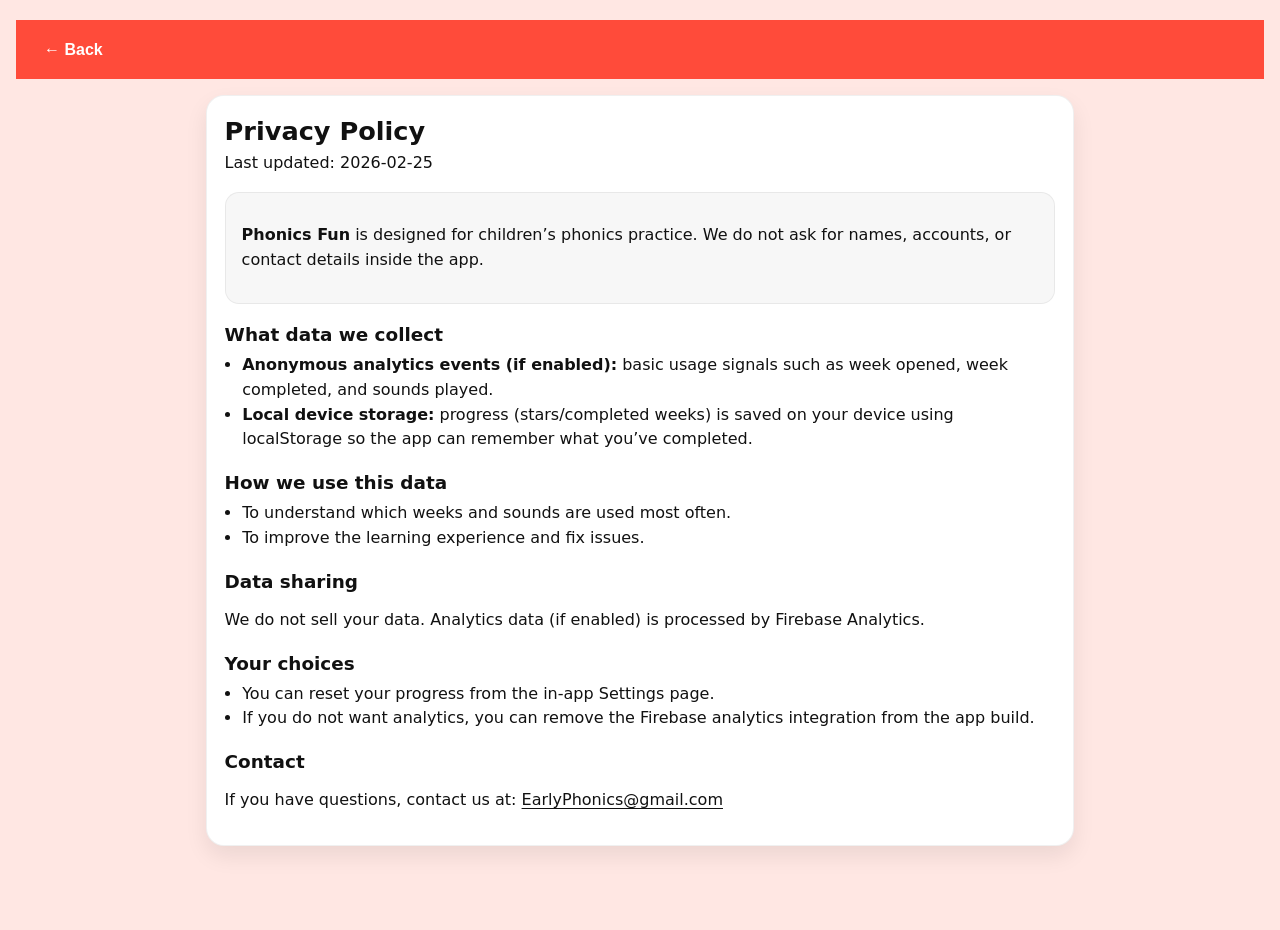
<file: privacy.html>
<!doctype html>
<html lang="en">
<head>
  <meta charset="utf-8" />
  <meta name="viewport" content="width=device-width, initial-scale=1" />
  <title>Privacy Policy - Phonics Fun</title>

  <!-- Use the same stylesheet as the rest of the app -->
  <link rel="stylesheet" href="styles.css">

  <!-- Small, privacy-only tweaks so it matches your app layout -->
  <style>
    .privacy-wrap{
      width:100%;
      max-width:900px;
      margin:1rem auto 2.5rem;
      padding:0 1rem;
      text-align:left;
    }
    .privacy-card{
      background:#fff;
      border-radius:18px;
      padding:1rem 1.1rem;
      box-shadow:0 10px 22px rgba(0,0,0,.08);
      border:1px solid rgba(0,0,0,.06);
    }
    .privacy-card h1{
      font-size:1.6rem;
      margin:.25rem 0 .25rem;
      line-height:1.2;
    }
    .privacy-card h2{
      font-size:1.15rem;
      margin:1.25rem 0 .5rem;
    }
    .privacy-card p, .privacy-card li{
      line-height:1.55;
      color:var(--text);
      font-size:1rem;
    }
    .privacy-card ul{
      margin:.25rem 0 0 1.1rem;
      padding:0;
    }
    .muted{
      color:var(--muted);
      font-size:.95rem;
      margin:0 0 1rem;
    }
    .callout{
      background:rgba(0,0,0,.03);
      border:1px solid rgba(0,0,0,.06);
      border-radius:14px;
      padding:.9rem 1rem;
      margin:1rem 0 1.25rem;
    }
    .privacy-card a{
      color:inherit;
      text-decoration:underline;
      text-underline-offset:3px;
    }
  </style>

  <style>
  /* === Privacy page overrides (keep app styling, but fix layout) === */

  /* Force topbar to stretch full width even though screen--pink centers children */
  .topbar{
    width:100%;
    align-self:stretch;
    box-sizing:border-box;
  }

  /* Make the back button look like your app header buttons (smaller + cleaner) */
  .topbar .back{
    padding:.45rem .75rem !important;
    border-radius:12px !important;
    font-weight:800 !important;
    font-size:1rem !important;
    line-height:1 !important;
    min-height:auto !important;
  }

  /* Make title sit nicely next to back, and keep spacing */
  .topbar > div{
    font-size:1.05rem;
    font-weight:800;
  }
</style>
  
</head>

<body>
  <!-- Same screen styling as the app -->
  <main class="screen screen--pink" style="display:flex;">
    <!-- Same top bar styling as the app -->
    <header class="topbar">
  <button class="back" type="button" onclick="goBack()">← Back</button>
   <div style="width:60px;"></div>
</header>

    <div class="privacy-wrap">
      <div class="privacy-card">
        <h1>Privacy Policy</h1>
        <p class="muted">Last updated: 2026-02-25</p>

        <div class="callout">
          <p><strong>Phonics Fun</strong> is designed for children’s phonics practice. We do not ask for names, accounts, or contact details inside the app.</p>
        </div>

        <h2>What data we collect</h2>
        <ul>
          <li><strong>Anonymous analytics events (if enabled):</strong> basic usage signals such as week opened, week completed, and sounds played.</li>
          <li><strong>Local device storage:</strong> progress (stars/completed weeks) is saved on your device using localStorage so the app can remember what you’ve completed.</li>
        </ul>

        <h2>How we use this data</h2>
        <ul>
          <li>To understand which weeks and sounds are used most often.</li>
          <li>To improve the learning experience and fix issues.</li>
        </ul>

        <h2>Data sharing</h2>
        <p>We do not sell your data. Analytics data (if enabled) is processed by Firebase Analytics.</p>

        <h2>Your choices</h2>
        <ul>
          <li>You can reset your progress from the in-app Settings page.</li>
          <li>If you do not want analytics, you can remove the Firebase analytics integration from the app build.</li>
        </ul>

        <h2>Contact</h2>
        <p>If you have questions, contact us at:
          <a href="mailto:EarlyPhonics@gmail.com">EarlyPhonics@gmail.com</a>
        </p>
      </div>
    </div>
  </main>

  <script>
    function goBack() {
      // Best UX: go back if user came from inside the app,
      // otherwise fall back to the homepage.
      if (document.referrer && history.length > 1) {
        history.back();
      } else {
        window.location.href = "index.html";
      }
    }
  </script>
</body>
</html>
</file>
<file: styles.css>
:root {
  --primary:#ff4b3a;
  --gold:#ff9f1a;
  --pill:#ffd7c7;
  --bg:#ffe7e3;
  --text:#111;
  --muted:#555;
}

* { box-sizing: border-box; }

html, body{
  margin:0;
  padding:0;
  width:100%;
  min-height:100%;
}

body{
  font-family: system-ui, -apple-system, Segoe UI, Roboto, Arial, sans-serif;
  text-align:center;
  color:var(--text);
  background:var(--bg);
}

/* Screens */
.screen{
  display:none;
  min-height:100vh;
  min-height:100dvh;
}
.screen--pink{
  display:flex;
  flex-direction:column;
  align-items:center;
  background:var(--bg);
  padding:1.25rem 1rem 2.75rem;
}

/* Top bars */
.topbar{
  display:flex;
  align-items:center;
  justify-content:space-between;
  padding:.9rem 1rem;
  background:var(--primary);
  color:#fff;
  position:sticky;
  top:0;
  z-index:20;
}
.back{
  background:none;
  border:none;
  color:#fff;
  font-size:1.6rem;
  cursor:pointer;
}

/* Home header card */
.home-top{
  width:min(92%,720px);
  display:flex;
  justify-content:flex-end;
  margin-top:.25rem;
}
.icon-btn{
  width:44px;
  height:44px;
  border:none;
  border-radius:14px;
  background:rgba(255,255,255,.85);
  box-shadow:0 6px 16px rgba(0,0,0,.10);
  cursor:pointer;
  font-size:1.25rem;
}

.logo-container{
  display:flex;
  justify-content:center;
  margin-top:10px;
  margin-bottom:12px;
}
.welcome-title{
  font-family:'Poppins', system-ui, sans-serif;
  font-size:28px;
  font-weight:800;
  margin:0;
  line-height:1.15;
}
.welcome-title span{ display:block; }
.welcome-title .brand-name{ color:var(--primary); }

/* Home headings */
.choose-title{
  margin:.25rem 0 .65rem 0;
  font-size:1.65rem;
  font-weight:800;
}

/* Pills */
.pill{
  background:var(--primary);
  color:#fff;
  border:none;
  border-radius:999px;
  padding:1rem 1.15rem;
  font-size:1.05rem;
  margin:.45rem 0;
  cursor:pointer;
  width:min(92%,720px);
  box-shadow:0 6px 16px rgba(0,0,0,.12);
  display:flex;
  align-items:center;
  justify-content:center;
  gap:.55rem;
  position:relative;
}
.pill--gold{ background:var(--gold); }
.pill--orange{ background:#ff7a3a; }

.pill--cta{
  background:linear-gradient(180deg, #ff5a4c, #ff3e31);
  box-shadow:0 10px 22px rgba(0,0,0,.16);
}
.pill__icon{ font-size:1.1rem; }

/* Groups */
.section-chip{
  width:min(92%,720px);
  margin:1.1rem 0 .4rem;
  font-weight:800;
  color:var(--muted);
  text-align:left;
}
.level-group{
  width:100%;
  display:flex;
  flex-direction:column;
  align-items:center;
  margin-top:.35rem;
}
.level-chip{
  width:min(92%,720px);
  display:inline-flex;
  align-items:center;
  justify-content:flex-start;
  padding:.55rem .85rem;
  border-radius:999px;
  background:rgba(255,255,255,.65);
  color:var(--text);
  font-weight:800;
  margin:.7rem 0 .25rem;
}

/* Locked + done states via data-status */
.pill[data-status="locked"]{
  background:#e5e5e5;
  color:#7a7a7a;
  box-shadow:none;
  cursor:not-allowed;
}
.pill[data-status="done"]{
  filter:none;
}

/* Letter/word screens */
.letter-area{
  display:flex;
  flex-direction:column;
  align-items:center;
  justify-content:center;
  min-height:65vh;
  padding:1rem;
}
.big-letter, .big-word{
  font-family:'Comic Neue', 'Poppins', sans-serif;
  font-weight:500;
  user-select:none;
}
.big-letter{
  font-size:clamp(140px, 28vw, 340px);
  line-height:1;
  white-space:nowrap;
}
.big-letter.split-double{
  display:inline-flex;
  gap:0.01em;
  align-items:center;
  justify-content:center;
  letter-spacing:0;
}
.big-word{
  font-size:10vh;
  line-height:1.05;
}

.nav-buttons button{
  margin:.45rem;
  font-size:1.1rem;
  padding:.65rem 1.15rem;
  border-radius:12px;
  border:none;
  background:var(--primary);
  color:white;
  cursor:pointer;
}
.tap-hint{
  color:var(--primary);
  font-weight:700;
  margin-top:.5rem;
}

/* Tabs */
.tabs{
  display:flex;
  justify-content:center;
  gap:12px;
  padding:16px;
}
.tab{
  border:none;
  padding:.6rem 1rem;
  border-radius:999px;
  background:var(--pill);
  cursor:pointer;
  font-weight:800;
}
.tab.active{ background:var(--gold); }
.pane{ display:none; }
.pane.active{ display:block; }

/* Settings */
.settings{
  padding:1rem;
  display:flex;
  flex-direction:column;
  align-items:center;
  gap:1rem;
}
.settings-card{
  width:min(92%,720px);
  background:#fff;
  border-radius:18px;
  box-shadow:0 10px 26px rgba(0,0,0,.10);
  padding:16px;
  text-align:left;
}
.settings-card h2{
  margin:.25rem 0 .25rem;
  font-size:1.15rem;
}
.settings-help{
  margin:.25rem 0 1rem;
  color:var(--muted);
  font-size:.95rem;
}
.check-row{
  display:flex;
  align-items:center;
  gap:.6rem;
  margin:.25rem 0 1rem;
  font-weight:700;
}
.check-row input{
  width:20px;
  height:20px;
}

.bottom-gap{ height:26px; }

/* Toast */
.toast{
  position:fixed;
  left:50%;
  bottom:16px;
  transform:translateX(-50%);
  background:#111;
  color:#fff;
  padding:.7rem 1rem;
  border-radius:14px;
  box-shadow:0 10px 26px rgba(0,0,0,.22);
  max-width:min(92vw, 720px);
  z-index:50;
}
.hidden{ display:none; }

/* CTA text font */
.pill--cta .cta-text{
  font-family:'Comic Neue','Poppins',sans-serif;
  font-weight:700;
  letter-spacing:1px;
  text-transform:none;
}
.pill--cta{ text-transform:none; }
.cta-icon{ font-size:1.1rem; }

/* ===================== Overlay Prompt ===================== */
.overlay{
  position:fixed;
  inset:0;
  background:rgba(0,0,0,.28);
  display:flex;
  align-items:flex-end;
  justify-content:center;
  padding:16px;
  z-index:60;
  backdrop-filter:blur(2px);
}
.overlay.hidden{ display:none; }

.overlay-card{
  width:min(92%,720px);
  background:#fff;
  border-radius:18px;
  box-shadow:0 18px 44px rgba(0,0,0,.22);
  padding:14px 14px 12px;
  animation:overlayIn .18s ease-out both;
}
@keyframes overlayIn{
  from{ transform:translateY(12px); opacity:0; }
  to{ transform:translateY(0); opacity:1; }
}
.overlay-title{
  margin:.25rem 0 .35rem;
  font-size:1.25rem;
  font-weight:900;
}
.overlay-msg{
  margin:0 0 .85rem;
  color:var(--muted);
  font-weight:600;
}
.overlay-actions{
  display:flex;
  flex-direction:column;
  gap:.55rem;
}

/* ===================== Celebration Screen ===================== */
.celebrate{
  min-height:calc(100vh - 64px);
  min-height:calc(100dvh - 64px);
  display:flex;
  align-items:center;
  justify-content:center;
  padding:18px 12px 28px;
}
.celebrate-card{
  width:min(92%,720px);
  background:#fff;
  border-radius:22px;
  box-shadow:0 14px 34px rgba(0,0,0,.14);
  padding:18px 16px 14px;
}
.celebrate-emoji{
  font-size:44px;
  margin-top:4px;
}
.celebrate-title{
  margin:.35rem 0 .65rem;
  font-size:1.65rem;
  font-weight:900;
  font-family:'Poppins', system-ui, sans-serif;
}
.celebrate-sub{
  font-weight:900;
  color:var(--muted);
  margin:.2rem 0 .6rem;
}

/* Big “You practised” pills */
.celebrate-list{
  display:flex;
  flex-wrap:wrap;
  justify-content:center;
  gap:10px;
  margin:0 auto .6rem;
}
.practised-chip{
  font-family:'Comic Neue','Poppins',sans-serif;
  font-weight:700;
  letter-spacing:1px;
  font-size:1.35rem;
  padding:.55rem .85rem;
  border-radius:999px;
  background:rgba(255, 75, 58, .12);
  color:var(--text);
  border:2px solid rgba(255, 75, 58, .18);
  transform:scale(.92);
  opacity:0;
  animation:chipPop .22s ease-out forwards;
}
@keyframes chipPop{
  to{ transform:scale(1); opacity:1; }
}
.celebrate-extra{
  margin:.25rem 0 .9rem;
  color:var(--muted);
  font-weight:700;
}
.celebrate-actions{
  display:flex;
  flex-direction:column;
  gap:.55rem;
  margin-top:.25rem;
}

/* Duration dots */
.duration-dots{
  margin-top:2px;
  margin-bottom:18px;
  display:flex;
  gap:10px;
  justify-content:center;
  align-items:center;
}
.duration-dots .dot{
  width:14px;
  height:14px;
  border-radius:50%;
  background:rgba(0,0,0,.35);
}
.duration-dots .dot.on{
  background:#ff4b3a;
}

/* ===================== Term Accordion (Home) ===================== */
.term{
  width:min(92%,720px);
  margin:.65rem auto 0;
  border-radius:20px;
  overflow:hidden;
  background:rgba(255,255,255,.55);
  box-shadow:0 10px 26px rgba(0,0,0,.10);
}
.term-head{
  width:100%;
  border:none;
  cursor:pointer;
  padding:14px 14px;
  display:flex;
  align-items:center;
  justify-content:space-between;
  background:rgba(255,255,255,.65);
}
.term-head__left{
  display:flex;
  gap:10px;
  align-items:center;
}
.term-emoji{ font-size:1.1rem; }
.term-title{
  font-weight:900;
  font-size:1.05rem;
  color:var(--text);
}
.term-chevron{
  font-size:1.2rem;
  color:rgba(0,0,0,.55);
}
.term-panel{
  display:none;
  padding:10px 0 14px;
}
.term-panel.is-open{
  display:flex;
  flex-direction:column;
  align-items:center;
}
.term-sub{
  width:min(92%,720px);
  text-align:left;
  color:rgba(0,0,0,.55);
  font-weight:800;
  margin:8px 0 2px;
  font-size:.95rem;
}

/* ===================== Term Cards (Home dashboard) ===================== */
.termcard{
  width:min(92%,720px);
  margin:12px auto;
  border-radius:18px;
  overflow:hidden;
  background:rgba(255,255,255,.70);
  box-shadow:0 10px 26px rgba(0,0,0,.10);
}
.termcard__head{
  display:flex;
  align-items:center;
  justify-content:space-between;
  padding:12px 14px;
  color:#fff;
  font-weight:900;
}
.termcard__title{
  display:flex;
  align-items:center;
  gap:8px;
  font-size:1.05rem;
}
.termcard__titlewrap{
  display:flex;
  flex-direction:column;
  align-items:flex-start;
  gap:.2rem;
}
.termcard__progress{
  font-size:.9rem;
  font-weight:600;
  opacity:.9;
  line-height:1.2;
  margin-left:32px;
}
.termcard__open{
  border:none;
  background:rgba(255,255,255,.22);
  color:#fff;
  font-weight:900;
  padding:8px 10px;
  border-radius:999px;
  cursor:pointer;
}
.termcard__open:active{ transform:scale(.99); }

.termcard__weeks{
  padding:12px 12px 6px;
  display:flex;
  flex-direction:column;
  gap:10px;
}

.termcard__viewall{
  width:100%;
  border:none;
  background:rgba(255,255,255,.60);
  padding:12px 14px;
  font-weight:900;
  color:rgba(0,0,0,.70);
  text-align:right;
  cursor:pointer;
  border-top:1px solid rgba(0,0,0,.06);
}
.termcard__viewall:active{ transform:scale(.99); }

/* Header gradients per term */
.termcard--autumn .termcard__head{
  background:linear-gradient(90deg, #FF9F1A, #FF7A00);
}
.termcard--spring .termcard__head{
  background:linear-gradient(90deg, #FFB347, #FF8C42);
}
.termcard--summer .termcard__head{
  background:linear-gradient(90deg, #FF6B6B, #FF4B3A);
}

/* ===================== Term Week Cards ===================== */
.term-weeks-list{
  width:min(92%,720px);
  margin:0 auto;
}
.term-week-card{
  width:100%;
  text-align:left;
  background:rgba(255,255,255,.70);
  border-radius:14px;
  box-shadow:0 10px 26px rgba(0,0,0,.10);
  padding:14px 14px 12px;
  margin:12px 0;
  cursor:pointer;
  border:1px solid rgba(0,0,0,.06);
}
.term-week-card:active{ transform:scale(.995); }

.term-week-top{
  display:flex;
  align-items:flex-start;
  justify-content:space-between;
  gap:10px;
}
.term-week-title{
  font-weight:900;
  font-size:1.15rem;
  color:var(--primary);
  margin:0;
}
.term-week-stars{
  font-size:1.25rem;
  line-height:1;
}
.term-week-sounds{
  margin-top:8px;
  font-weight:900;
  color:var(--text);
  letter-spacing:.08em;
  font-size:1.05rem;
}
.term-week-label{
  margin-top:10px;
  font-weight:800;
  color:rgba(0,0,0,.55);
  font-size:.95rem;
}
.term-week-chips{
  display:flex;
  flex-wrap:wrap;
  gap:8px;
  margin-top:8px;
}
.term-week-chip{
  display:inline-flex;
  align-items:center;
  justify-content:center;
  padding:6px 10px;
  border-radius:12px;
  background:rgba(255,255,255,.75);
  border:1px solid rgba(0,0,0,.08);
  color:rgba(0,0,0,.78);
  font-weight:800;
  font-size:.98rem;
  line-height:1;
  white-space:nowrap;
}

/* Keep old week buttons hidden */
.autumn-hidden-buttons{
  display:none;
}

/* Settings links (About) */
.settings-links{
  display:flex;
  flex-direction:column;
  gap:.6rem;
  margin-top:.75rem;
}
.settings-link{
  display:flex;
  align-items:center;
  justify-content:space-between;
  gap:.75rem;
  padding:.75rem .9rem;
  border-radius:14px;
  background:rgba(255,255,255,.6);
  border:1px solid rgba(0,0,0,.08);
  color:var(--text);
  text-decoration:none;
  font-weight:700;
}
.settings-link:active{ transform:translateY(1px); }
.settings-link-arrow{
  opacity:.6;
  font-weight:800;
}
.settings-version{
  margin:.9rem 0 0;
  color:rgba(0,0,0,.55);
  font-weight:700;
  font-size:.95rem;
}

/* ================= SPLASH SCREEN ================= */
.splash-overlay{
  position:fixed;
  inset:0;
  background:#f5d6dc;
  display:flex;
  align-items:center;
  justify-content:center;
  z-index:9999;
  padding:0;
  margin:0;
  overflow:hidden;
}

.splash-image{
  width:100%;
  height:100%;
  object-fit:cover;
  object-position:top center;
  display:block;
  transform:scale(1.06);
}

/* Optional fade-out animation */
.splash-overlay.hide{
  opacity:0;
  transition:opacity .4s ease;
  pointer-events:none;
}

/* ================= HOMEPAGE HERO ================= */
.welcome-card{
  width:min(92%, 720px);
  margin-top:5.25rem;
  margin-bottom:1rem;
  background:#f5f3f4;
  border-radius:24px;
  padding:12px 20px 20px;
  text-align:center;
  box-shadow:0 8px 20px rgba(0,0,0,.08);
  position:relative;
}

.home-monkey{
  position:absolute;
  top:-85px;
  left:50%;
  transform:translateX(-50%);
  width:165px;
  height:auto;
  pointer-events:none;
}

.brand-title{
  font-size:2rem;
  font-weight:700;
  color:#6b3fa0;
  margin:0;
}
.brand-subtitle{
  font-size:1rem;
  color:#ff5a3c;
  margin:6px 0 0;
}

.week-lock{
  position:absolute;
  right:12px;
  top:50%;
  transform:translateY(-50%);
  background:white;
  border-radius:50%;
  width:22px;
  height:22px;
  display:flex;
  align-items:center;
  justify-content:center;
  font-size:14px;
  box-shadow:0 2px 4px rgba(0,0,0,0.15);
}

.week-star{
  position:absolute;
  right:12px;
  top:50%;
  transform:translateY(-50%);
  font-size:16px;
}

/* ================= Responsive ================= */
@media (min-width: 768px){
  .welcome-card{
    margin-top:5.75rem;
  }

  .home-monkey{
    width:180px;
    top:-92px;
  }

  .brand-title{
    font-size:2.15rem;
  }

  .brand-subtitle{
    font-size:1.05rem;
  }
}

@media (max-width: 480px){
  .welcome-card{
    margin-top:4.9rem;
    padding:10px 16px 18px;
  }

  .home-monkey{
    width:150px;
    top:-78px;
  }

  .brand-title{
    font-size:1.8rem;
  }

  .brand-subtitle{
    font-size:.96rem;
  }

  .termcard__progress{
    font-size:.86rem;
    margin-left:28px;
  }
}
</file>
